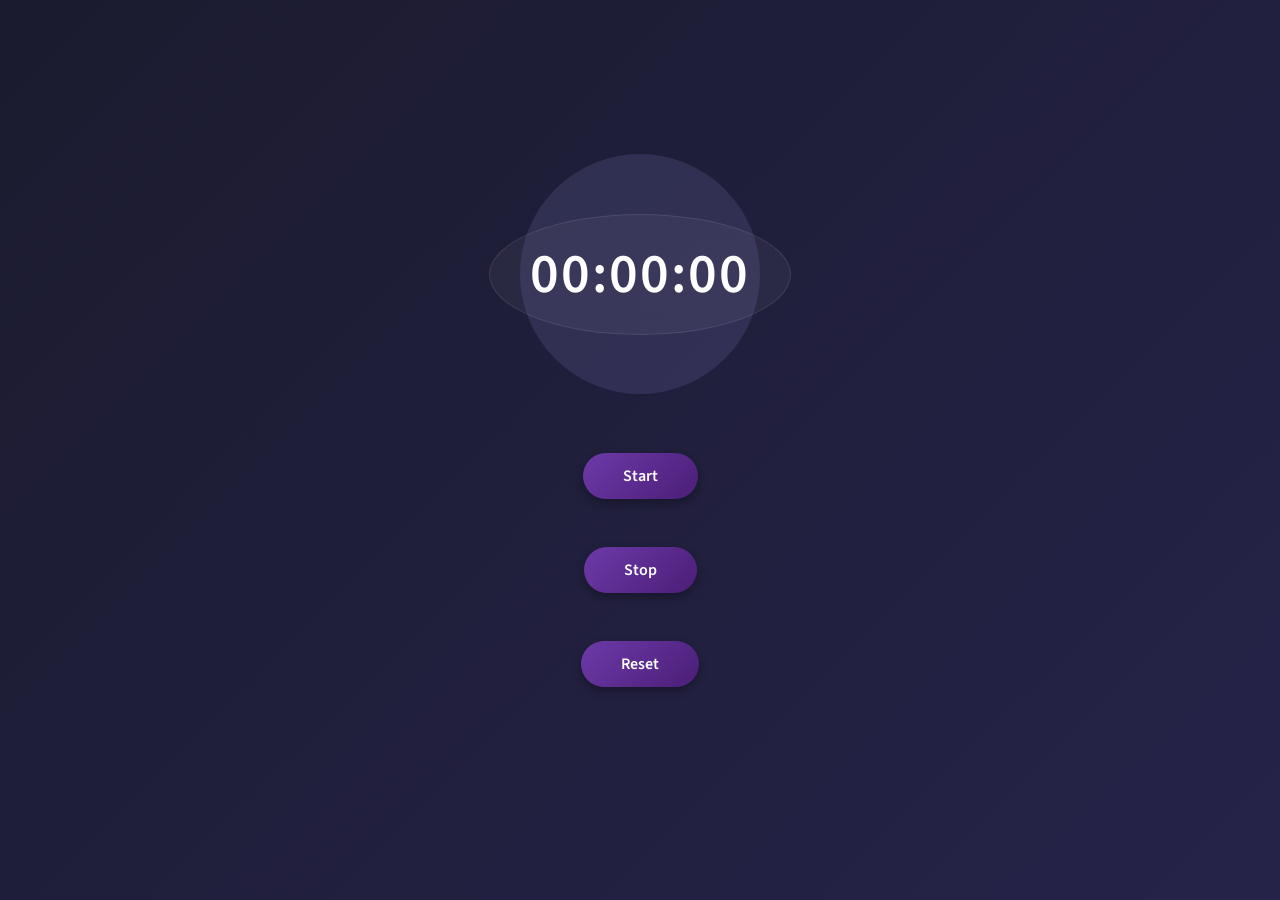
<file: PRODIGY_WD_02/home.html>
<!DOCTYPE html>
<html lang="en">
<head>
    <title>Stopwatch</title>
    <style>
@import url('https://fonts.googleapis.com/css2?family=Source+Sans+Pro:wght@400;600&display=swap');

:root {
    --bg-main: linear-gradient(135deg, #1b1b2f, #302b63, #24243e);
    --bg-circle: rgba(123, 123, 184, 0.2);
    --primary: #ffef0b;
    --accent: #6c3aa8;
    --text-color: #ffffff;
    --shadow-soft: 0 4px 27px -12px var(--primary);
    --shadow-glow: 0 0 40px 8px rgba(255, 239, 11, 0.6);
    --shadow-glow-soft: 0 0 40px -8px rgba(255, 239, 11, 0.4);
    --btn-radius: 28px;
    --glass-blur: 12px;
}

* {
    margin: 0;
    padding: 0;
    box-sizing: border-box;
    font-family: 'Source Sans Pro', sans-serif;
}

body {
    background: var(--bg-main);
    background-size: 400% 400%;
    animation: bgShift 10s ease infinite;
    display: flex;
    justify-content: center;
    align-items: center;
    height: 100vh;
    color: var(--text-color);
}

@keyframes bgShift {
    0% { background-position: 0% 50%; }
    50% { background-position: 100% 50%; }
    100% { background-position: 0% 50%; }
}

.container {
    text-align: center;
}

.wrapper {
    display: flex;
    flex-direction: column;
    align-items: center;
    gap: 3rem;
}

.wrapper p {
    position: relative;
    font-size: clamp(2.5rem, 5vw, 3.5rem);
    font-weight: 600;
    z-index: 1;
    letter-spacing: 2px;
    padding: 20px 40px;
    background: rgba(255, 255, 255, 0.05);
    border-radius: 50%;
    backdrop-filter: blur(var(--glass-blur));
    border: 1px solid rgba(255, 255, 255, 0.1);
}

.wrapper p::before {
    content: '';
    position: absolute;
    width: 240px;
    height: 240px;
    background: var(--bg-circle);
    z-index: -1;
    border-radius: 50%;
    left: 50%;
    top: 50%;
    transform: translate(-50%, -50%);
    animation: pulseGlow 3s infinite ease-in-out;
}

@keyframes pulseGlow {
    0%, 100% { box-shadow: var(--shadow-glow-soft); transform: translate(-50%, -50%) scale(1); }
    50% { box-shadow: var(--shadow-glow); transform: translate(-50%, -50%) scale(1.05); }
}

/* Button Row Styling */
.button-group {
    display: flex;
    justify-content: center;
    gap: 1rem;
    flex-wrap: wrap;
}

button {
    background: linear-gradient(135deg, var(--accent), #4b1e77);
    padding: 12px 40px;
    border: none;
    border-radius: var(--btn-radius);
    color: var(--text-color);
    font-size: 1rem;
    font-weight: 600;
    cursor: pointer;
    transition: all 0.3s ease, transform 0.2s ease;
    box-shadow: 0 4px 10px rgba(0, 0, 0, 0.3);
    min-width: 110px;
    text-align: center;
}

button:hover {
    background: linear-gradient(135deg, #7742b2, var(--accent));
    color: var(--primary);
    box-shadow: var(--shadow-soft), 0 6px 20px rgba(0, 0, 0, 0.4);
    transform: translateY(-3px) scale(1.03);
}

button:focus {
    outline: 2px solid var(--primary);
    outline-offset: 4px;
}

button:active {
    transform: scale(0.96);
    box-shadow: 0 2px 10px rgba(0,0,0,0.4);
}



    </style>
</head>
<body>
    <div class="container">
        <div class="wrapper">
            <p>
                <span class="mins">00</span>:<span class="seconds">00</span>:<span class="tens">00</span>
            </p> <br>
            <button class="btn-start">Start</button>
            <button class="btn-stop">Stop</button>
            <button class="btn-reset">Reset</button>
        </div>
    </div>

    <script src="script.js"></script>
</body>
</html>
</file>
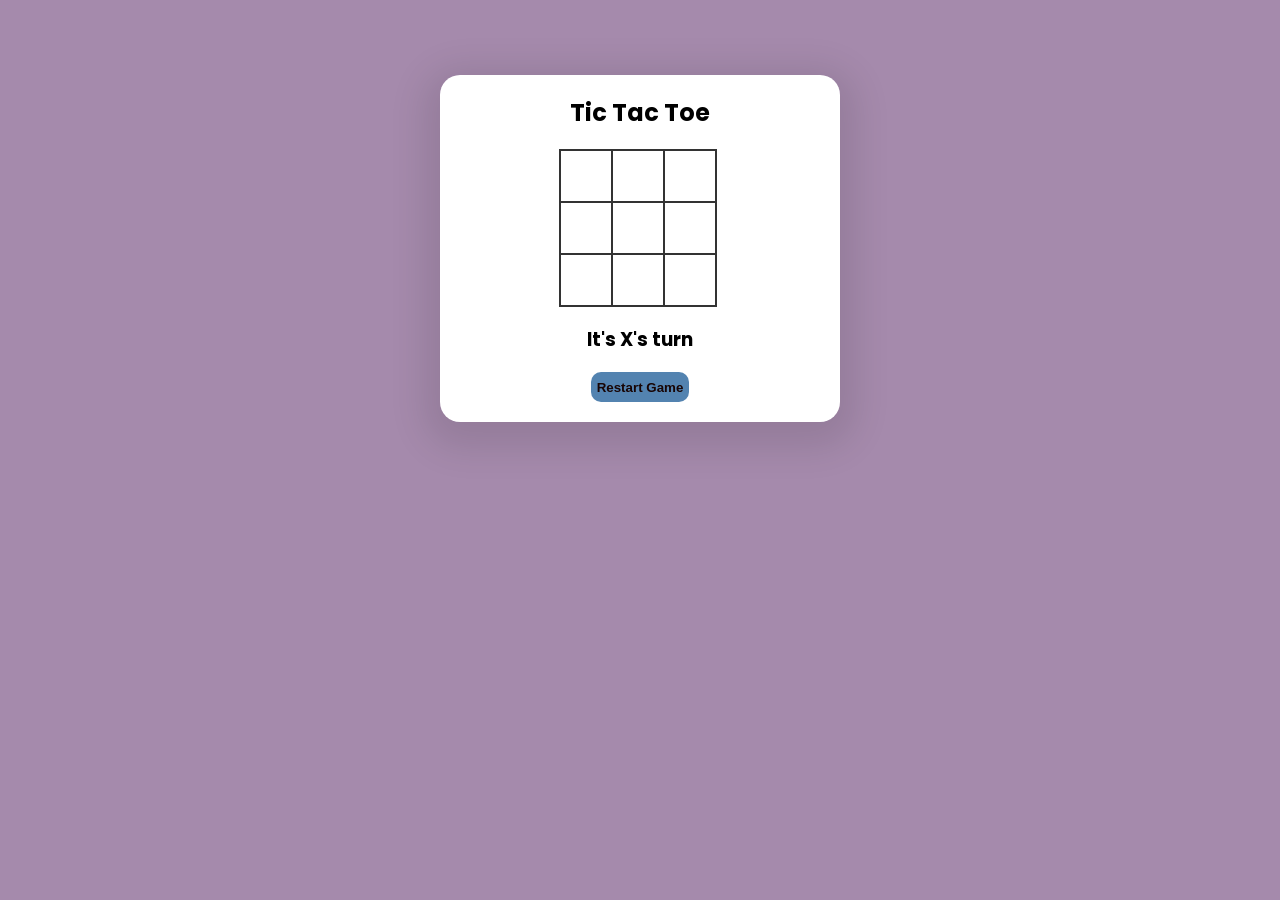
<file: PRODIGY_WD_03/home.html>
<!doctype html>
<html lang="en">
<head>
    <meta charset="UTF-8">
    <title>TIC TAC TOE</title>
    <style>
        @import url('https://fonts.googleapis.com/css2?family=Poppins&display=swap');
body {
    font-family: "Poppins", sans-serif;
    background-color: #a58aac;
}
section {
    text-align: center;
    border-radius: 20px;
    width: 400px;
    margin: auto;
    background-color: #fff;
    margin-top: 75px;
    box-shadow: 0px 10px 36px 16px rgba(0,0,0,0.1);
}
.game--title {
    padding-top: 20px;
}
.game--container {
    display: grid;
    grid-template-columns: repeat(3, auto);
    width: 150px;
    margin: 120px;
    margin-bottom: 10px;
    margin-top: 10px;
}
.cell {
    font-family: "Poppins", sans-serif;
    width: 50px;
    height: 50px;
    box-shadow: 0 0 0 1px #333333;
    border: 1px solid #333333;
    cursor: pointer;
    line-height: 50px;
    font-size: 20px;
}
button {
    margin-bottom: 20px;
    height: 30px;
    font-weight: bolder;
    border: none;
    border-radius: 10px;
    color: #180505;
    background-color: #5383b0;
    cursor: pointer;
}
button:hover {
    transition: 0.25s;
    background-color: #b487cc;
}
    </style>
</head>
<body>
    <section>
        <h1 class="game--title">Tic Tac Toe</h1>
        <div class="game--container">
            <div data-cell-index="0" class="cell"></div>
            <div data-cell-index="1" class="cell"></div>
            <div data-cell-index="2" class="cell"></div>
            <div data-cell-index="3" class="cell"></div>
            <div data-cell-index="4" class="cell"></div>
            <div data-cell-index="5" class="cell"></div>
            <div data-cell-index="6" class="cell"></div>
            <div data-cell-index="7" class="cell"></div>
            <div data-cell-index="8" class="cell"></div>
        </div>
        <h3 class="game--status"></h3>
        <button class="game--restart">Restart Game</button>
    </section>
<script src="./script.js"></script>
</body>
</html>
</file>
